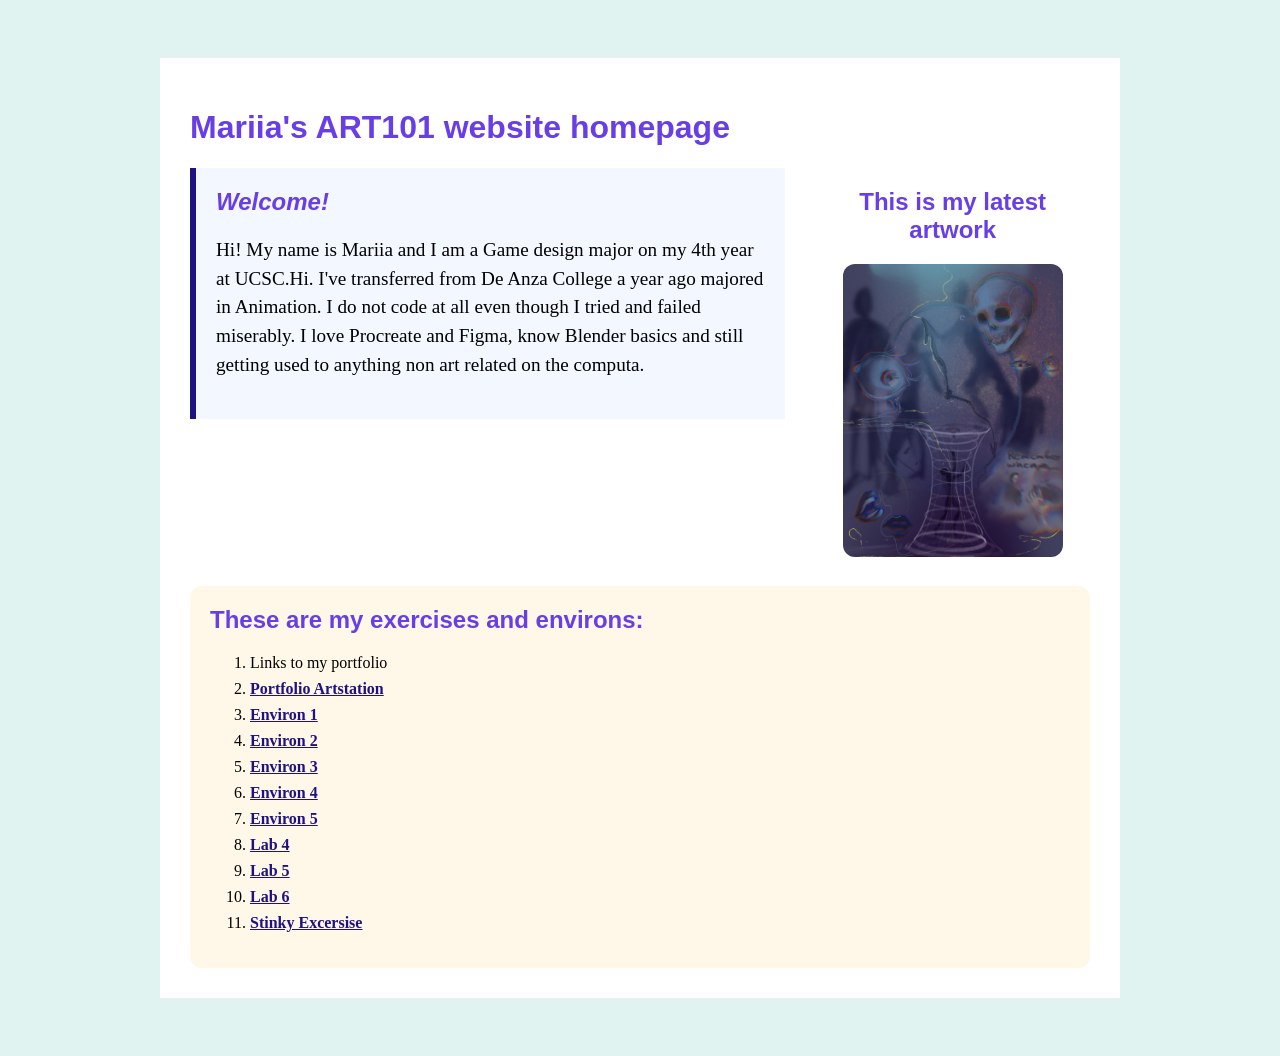
<file: index.html>
<!doctype html>
<html lang="en">
<head>
    <meta charset="utf-8">
    <title>Mariia's ART101 Homepage</title>
    <link href="index.css" rel="stylesheet" type="text/css">
</head>
<body>
    <div id="page">
<h1> Mariia's ART101 website homepage </h1>

<div class="top-section">
<div id="introduction">
<h2> Welcome! </h2>
<p> Hi! My name is Mariia and I am a Game design major on my 4th year at UCSC.Hi. I've transferred from De Anza College a year ago majored in Animation. I do not code at all even though I tried and failed miserably. I love Procreate and Figma, know Blender basics and still getting used to anything non art related on the computa. 
     </p>
</div>

<div class="profile">
    <h2> This is my latest artwork</h2> 
    <img src="IMG_0850.JPG">
</div>
</div>
 <div class="navigation">
<h2>These are my exercises and environs:</h2>
<ol>
    <li> Links to my portfolio </li>
    <li> <a href ="https://malshul.com"> Portfolio Artstation</a></li>
      <li><a href="excersises/environ1folder/env01.html">Environ 1</a></li>
      <li><a href="excersises/environ1folder/env02.html">Environ 2</a></li>
    <li><a href="excersises/environ1folder/env03.html">Environ 3</a></li>
    <li><a href="excersises/environ1folder/env04.html">Environ 4</a></li>
      <li><a href="excersises/environ1folder/env05.html">Environ 5</a></li>
      
    <li><a href="excersises/lab04.html">Lab 4</a></li>
    <li><a href="excersises/lab05.html">Lab 5</a></li>
     <li><a href="excersises/lab06.html">Lab 6</a></li>
      <li><a href="excersises/recipes/ex04.html"> Stinky Excersise</a></li>
      
</ol>
 </div>
    </div>

</body>
</html>
</file>
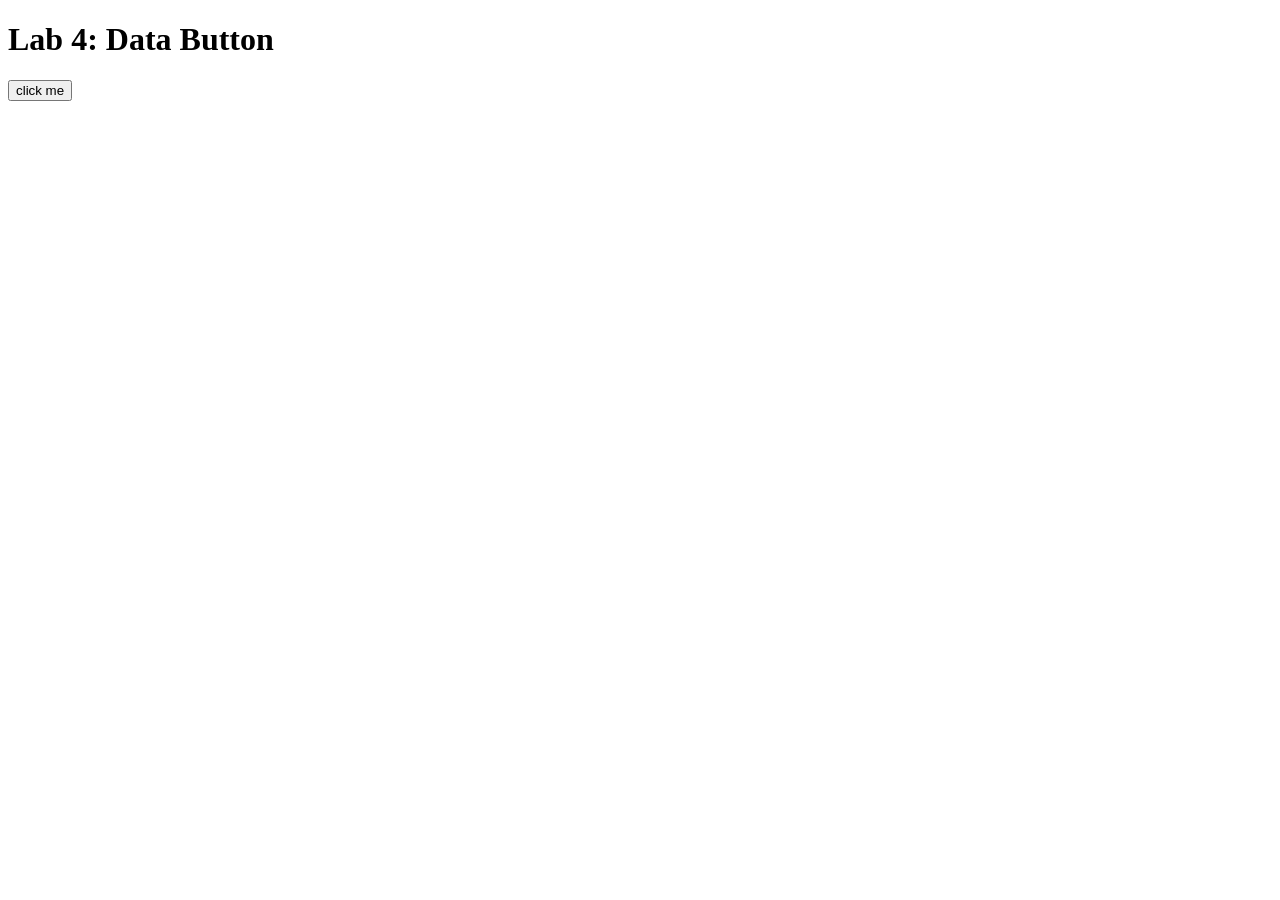
<file: excersises/lab04.html>
<!DOCTYPE html>
<html lang="en">

<head>
    <!-- All techy stuff goes here, inside HEAD -->
    <meta charset="UTF-8">
    <meta name="viewport" content="width=device-width, initial-scale=1.0">

    <!-- Overall title of your page -->
    <title>Lab 4</title>

    <!-- jQuery library -->
    <script src="https://code.jquery.com/jquery-3.7.1.min.js"></script>

    <!-- Link to external JavaScript file -->
    <script src="lab04.js" defer></script>
</head>

<body>
    <!-- Main content goes here, inside BODY -->
    <h1>Lab 4: Data Button</h1>

    <button id="needy-button">click me</button>

    <div id="output"></div>
</body>

</html>
</file>
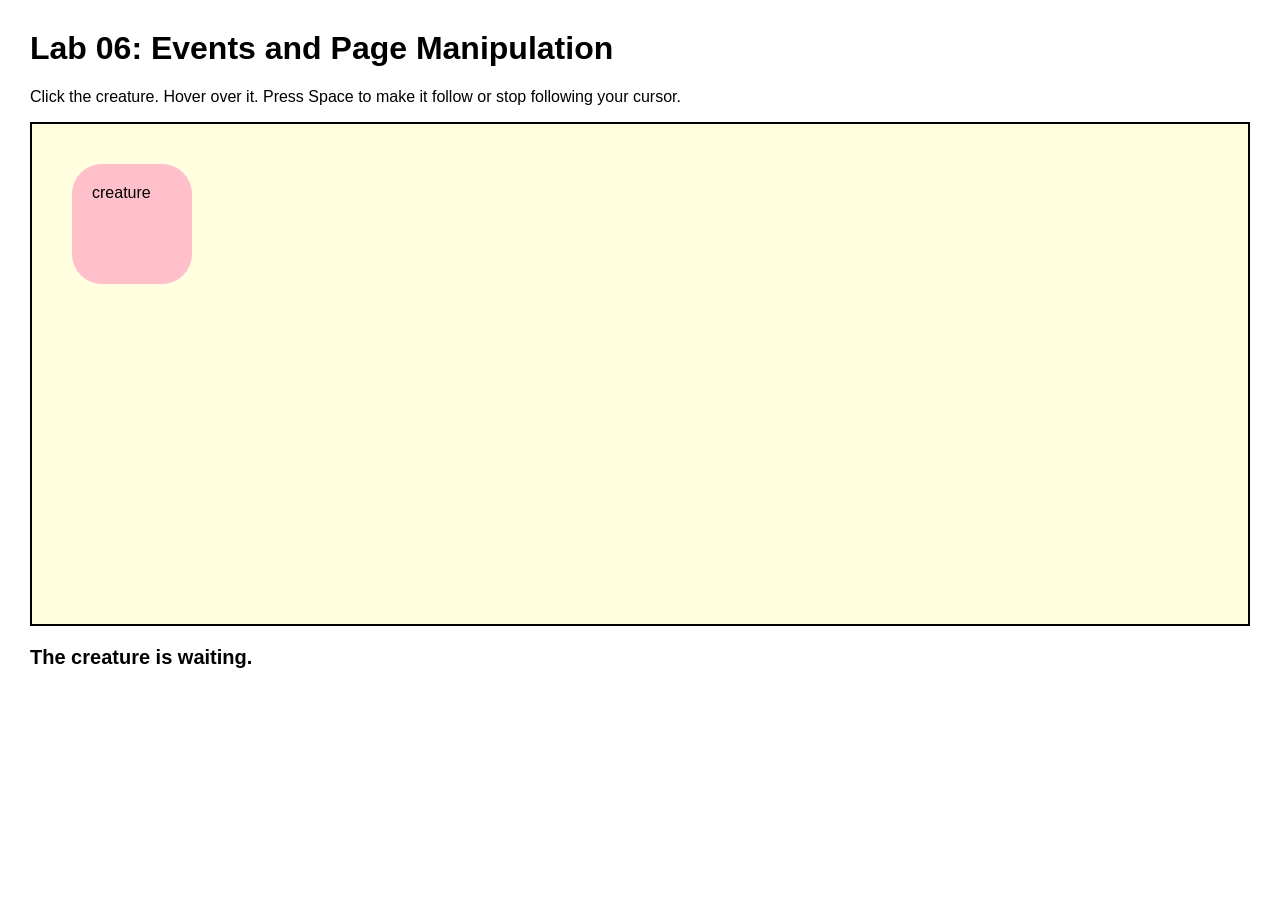
<file: excersises/lab06.html>
<!DOCTYPE html>
<html lang="en">

<head>
  <!-- All techy stuff goes here, inside HEAD -->
  <meta charset="UTF-8">
  <meta name="viewport" content="width=device-width, initial-scale=1.0">

  <!-- Overall title of your page -->
  <title>Lab 06</title>

  <!-- Link to external CSS file -->
  <link rel="stylesheet" href="lab06.css">

  <!-- jQuery library -->
  <script src="https://code.jquery.com/jquery-3.7.1.min.js"></script>

  <!-- Link to external JavaScript file -->
  <script src="lab06.js" defer></script>
</head>

<body>
  <!-- Main content goes here, inside BODY -->

  <h1>Lab 06: Events and Page Manipulation</h1>

  <p>
    Click the creature. Hover over it. Press Space to make it follow or stop following your cursor.
  </p>

  <div id="scene">
    <div id="creature">
      creature
      <div id="thought">I feel your cursor nearby...</div>
    </div>
  </div>

  <p id="status">The creature is waiting.</p>

</body>

</html>
</file>
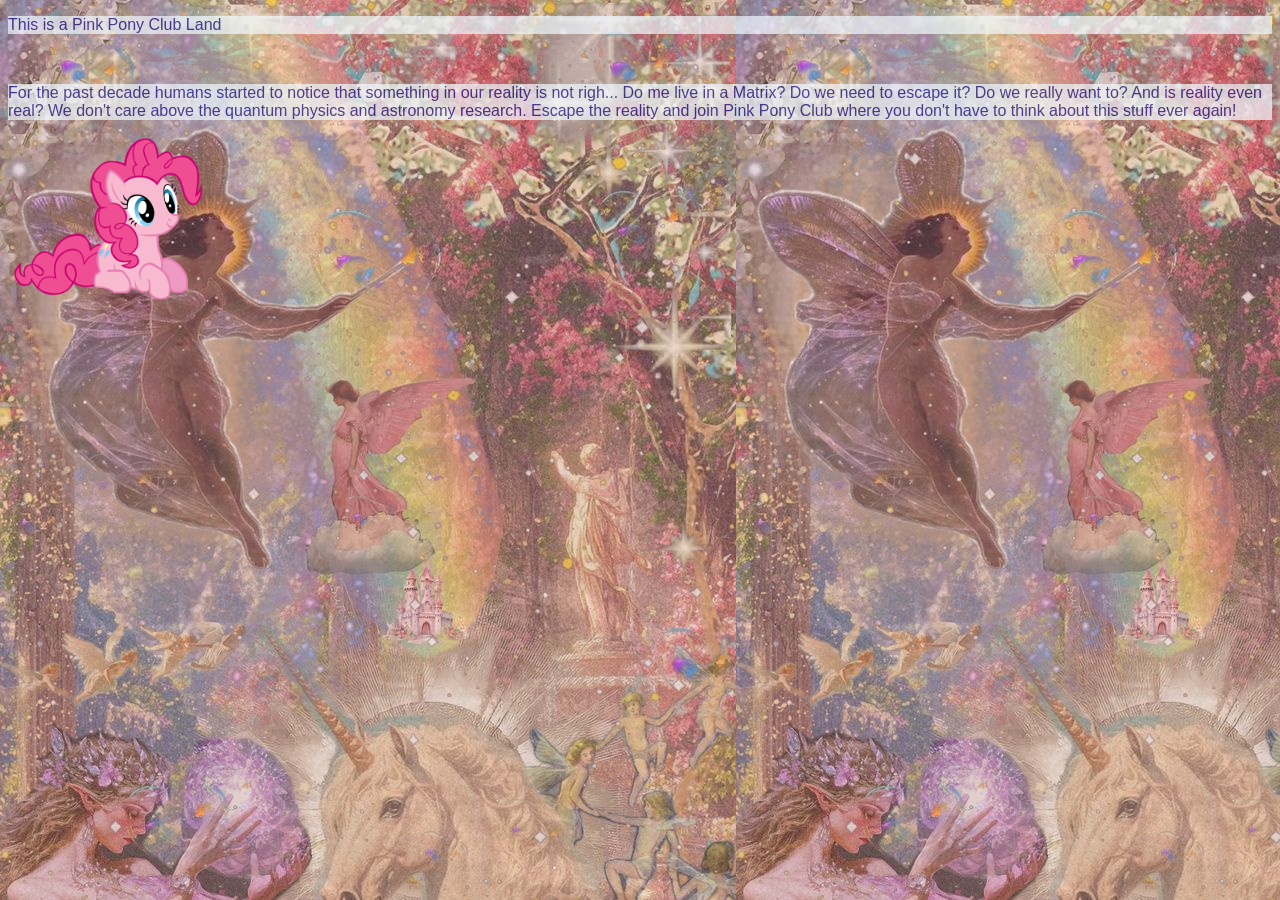
<file: excersises/environ1folder/env01.html>
<!doctype html>
<html lang="en">
<head>
    <meta charset="utf-8">
    <title>Environment 01</title>
    <link href="env.css" rel="stylesheet" type="text/css">
</head>
<body>

    <p> This is a Pink Pony Club Land </p>
<br>
<p> For the past decade humans started to notice that something in our reality is not righ... Do me live in a Matrix? Do we need to escape it? Do we really want to? And is reality even real? We don't care above the quantum physics and astronomy research. Escape the reality and join Pink Pony Club where you don't have to think about this stuff ever again!
</p>
<img src="pinkpony.png">

</body>
</html>
</file>
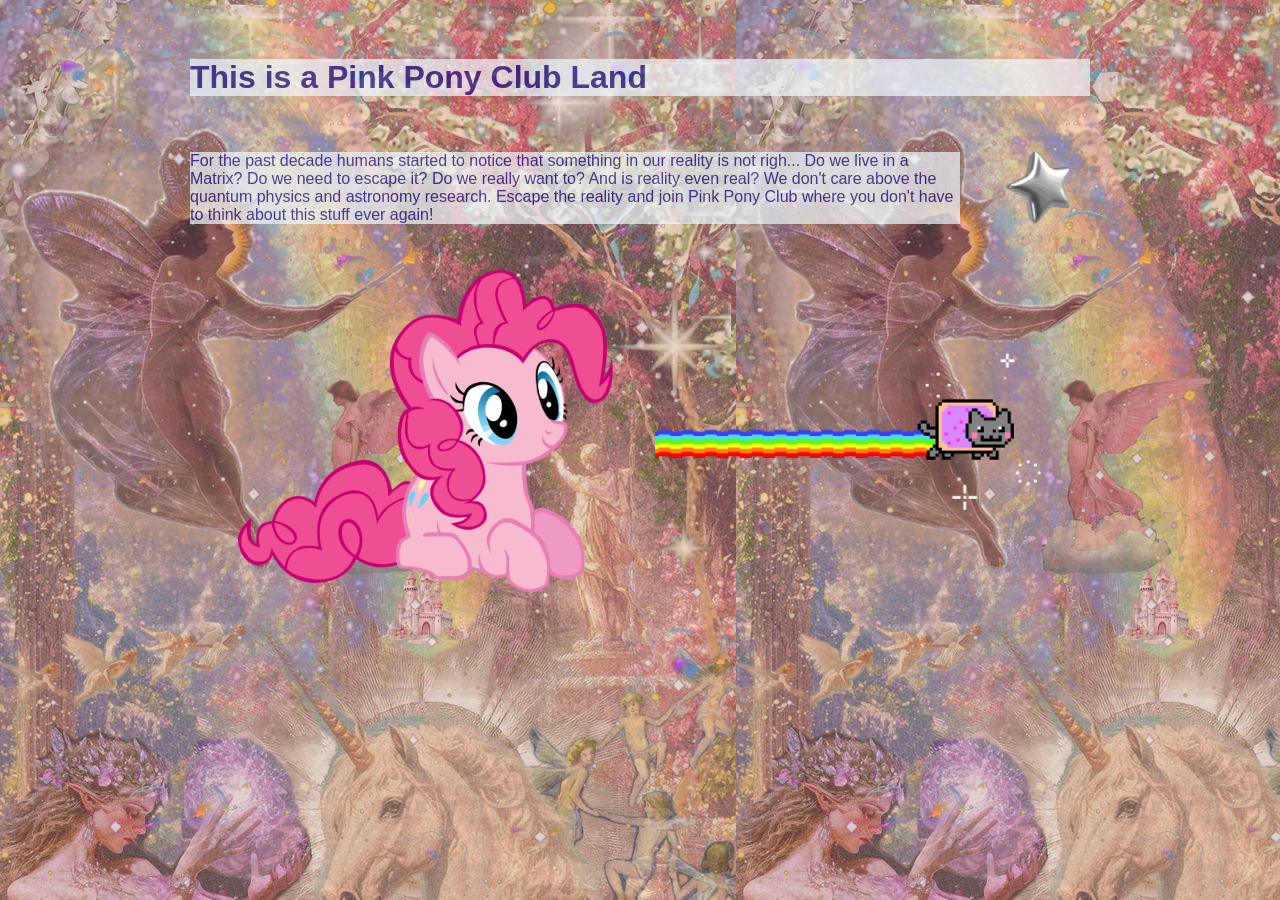
<file: excersises/environ1folder/env02.html>
<!doctype html>
<html lang="en">
<head>
    <meta charset="utf-8">
    <title>Environment 01</title>
    <link href="env02.css" rel="stylesheet" type="text/css">
</head>
<body>
 <div id="page">
    
    <h1> This is a Pink Pony Club Land </h1>
<br>
<div class="top">
<p> For the past decade humans started to notice that something in our reality is not righ... Do we live in a Matrix? Do we need to escape it? Do we really want to? And is reality even real? We don't care above the quantum physics and astronomy research. Escape the reality and join Pink Pony Club where you don't have to think about this stuff ever again!
</p>

<img src="star.gif" id="star">

</div>

<div class="main">
    <div id="pinkie">
<img src="pinkpony.png">
</div>
<div id="nyan">
    <img src="nyan-cat.gif">
</div>
</div>
 </div>
</body>
</html>
</file>
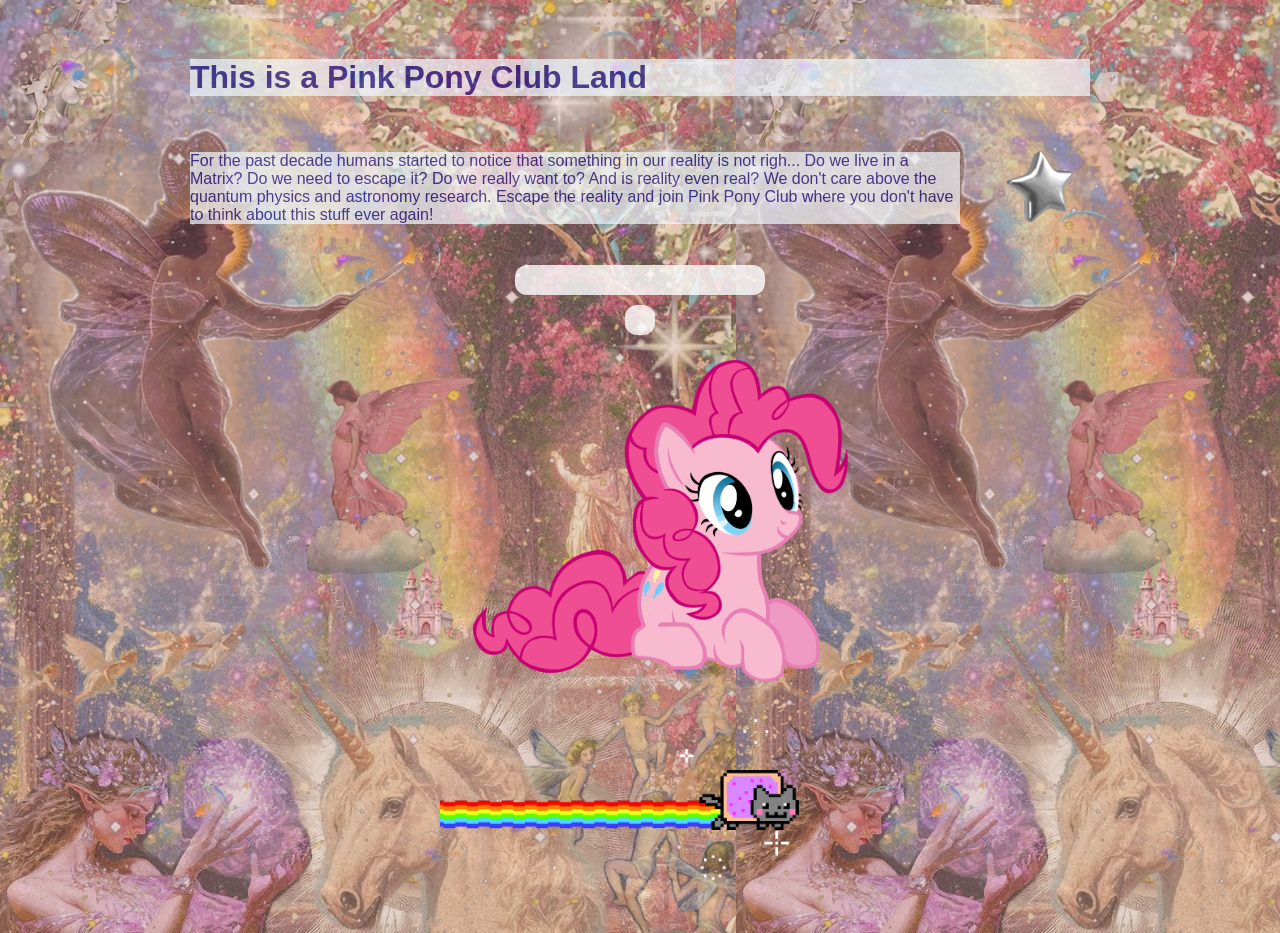
<file: excersises/environ1folder/env03.html>
<!doctype html>
<html lang="en">
<head>
    <meta charset="utf-8">
    <title>Environment 01</title>
    <link href="env03.css" rel="stylesheet" type="text/css">
    <script src="https://code.jquery.com/jquery-3.7.1.min.js"></script>

<script src="env03.js" defer></script>

</head>
<body>
 <div id="page">
    
    <h1> This is a Pink Pony Club Land </h1>
<br>
<div class="top">
<p> For the past decade humans started to notice that something in our reality is not righ... Do we live in a Matrix? Do we need to escape it? Do we really want to? And is reality even real? We don't care above the quantum physics and astronomy research. Escape the reality and join Pink Pony Club where you don't have to think about this stuff ever again!
</p>

<img src="star.gif" id="star">

</div>

<div class="main">
    <div id="interaction">
<div id="environment-output"></div>
<div id="mood"></div>
    <div id="pinkie">
<img src="pinkpony.png" id="button1">
</div>
<div id="nyan">
    <img src="nyan-cat.gif">
</div>



 
</div>


</div>
 </div>
</body>
</html>
</file>
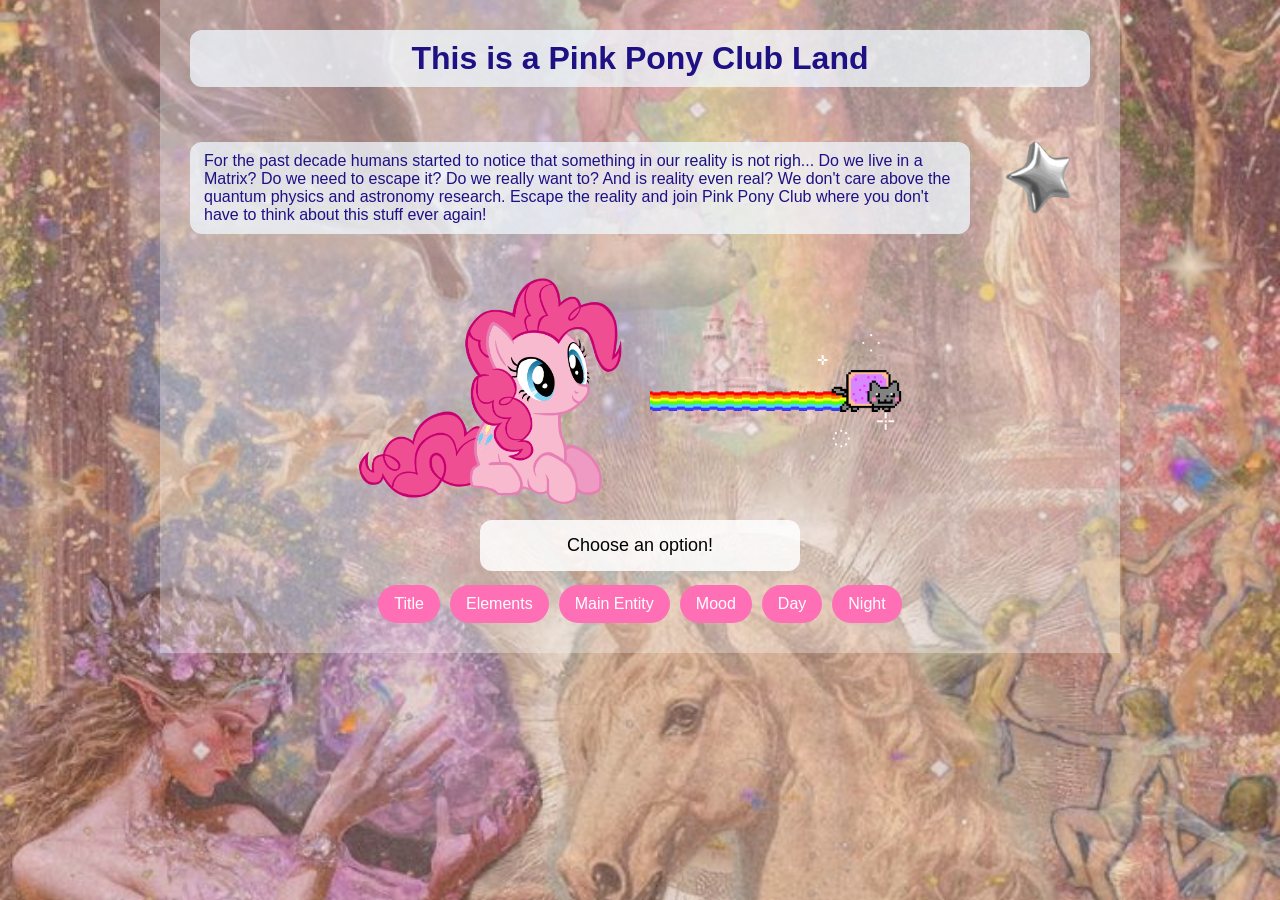
<file: excersises/environ1folder/env04.html>
<!doctype html>
<html lang="en">
<head>
    <meta charset="utf-8">
    <title>Environment 01</title>
    <link href="env04.css" rel="stylesheet" type="text/css">
    <script src="https://code.jquery.com/jquery-3.7.1.min.js"></script>

<script src="env04.js" defer></script>

</head>
<body>
 <div id="page">
    
    <h1> This is a Pink Pony Club Land </h1>
<br>
<div class="top">
<p> For the past decade humans started to notice that something in our reality is not righ... Do we live in a Matrix? Do we need to escape it? Do we really want to? And is reality even real? We don't care above the quantum physics and astronomy research. Escape the reality and join Pink Pony Club where you don't have to think about this stuff ever again!
</p>

<img src="star.gif" id="star">

</div>

<div class="main">
    <div id="interaction">
        <div class="characters">
            <img src="pinkpony.png" id="button1" alt="Pink pony" role="button" tabindex="0">
            <img src="nyan-cat.gif" id="nyan" alt="Nyan Cat">
        </div>

        <div id="environment-output">Choose an option!</div>
        <div id="mood"></div>

        <div class="buttons">
            <button type="button" id="title-btn">Title</button>
            <button type="button" id="elements-btn">Elements</button>
            <button type="button" id="entity-btn">Main Entity</button>
            <button type="button" id="mood-btn">Mood</button>
           <button type="button" id="day-btn">Day</button>
<button type="button" id="night-btn">Night</button>
        </div>
    </div>
</div>
</body>
</html>
</file>
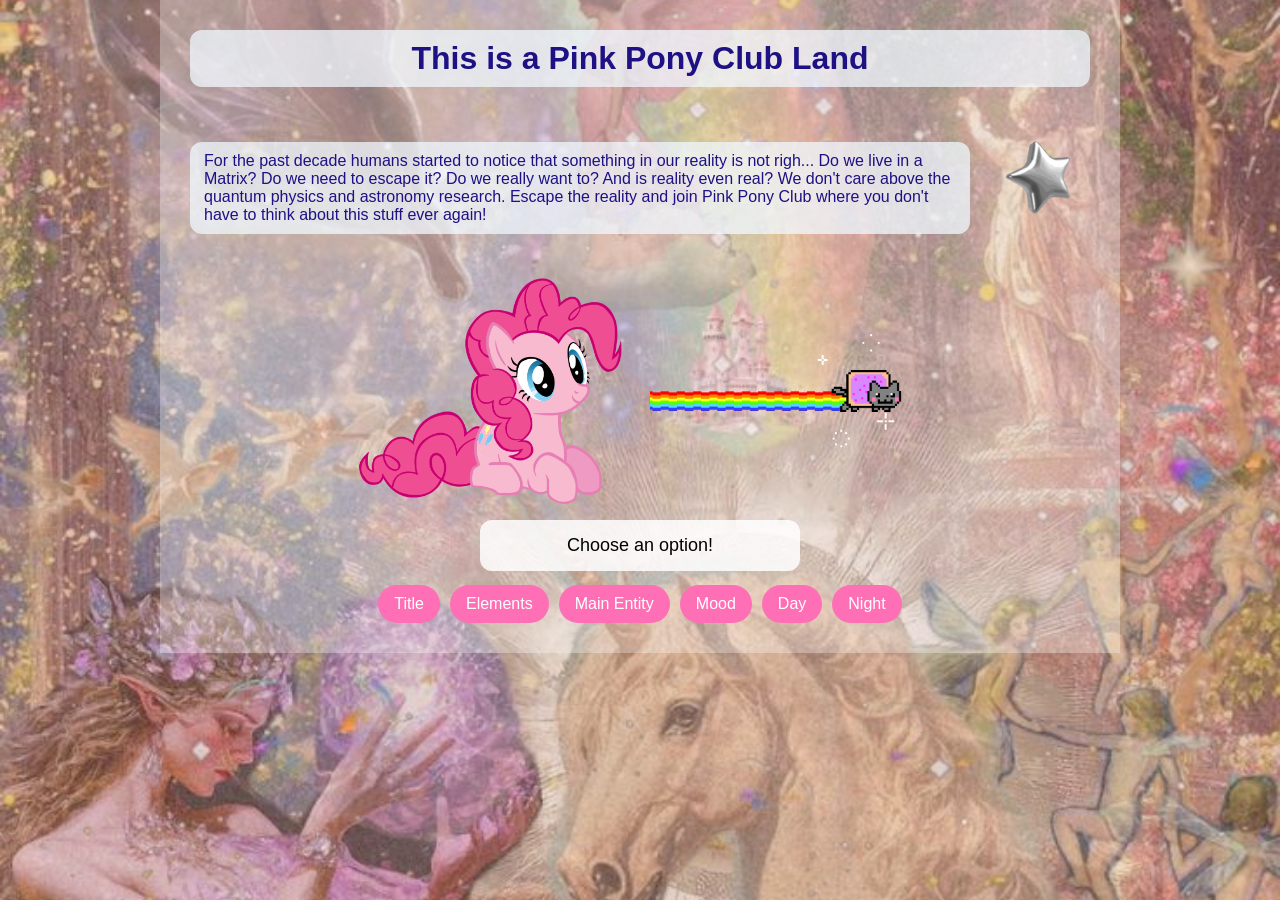
<file: excersises/environ1folder/env05.html>
<!doctype html>
<html lang="en">
<head>
    <meta charset="utf-8">
    <title>Environment 01</title>
    <link href="env05.css" rel="stylesheet" type="text/css">
    <script src="https://code.jquery.com/jquery-3.7.1.min.js"></script>

<script src="env05.js" defer></script>

</head>
<body>
 <div id="page">
    
    <h1> This is a Pink Pony Club Land </h1>
<br>
<div class="top">
<p> For the past decade humans started to notice that something in our reality is not righ... Do we live in a Matrix? Do we need to escape it? Do we really want to? And is reality even real? We don't care above the quantum physics and astronomy research. Escape the reality and join Pink Pony Club where you don't have to think about this stuff ever again!
</p>

<img src="star.gif" id="star">

</div>

<div class="main">
    <div id="interaction">
        <div class="characters">
            <img src="pinkpony.png" id="button1" alt="Pink pony" role="button" tabindex="0">
            <img src="nyan-cat.gif" id="nyan" alt="Nyan Cat">
        </div>

        <div id="environment-output">Choose an option!</div>
        <div id="mood"></div>

        <div class="buttons">
            <button type="button" id="title-btn">Title</button>
            <button type="button" id="elements-btn">Elements</button>
            <button type="button" id="entity-btn">Main Entity</button>
            <button type="button" id="mood-btn">Mood</button>
           <button type="button" id="day-btn">Day</button>
<button type="button" id="night-btn">Night</button>
        </div>
    </div>
    <div id="secret">You found the secret pony club!</div>
</div>
</body>
</html>
</file>
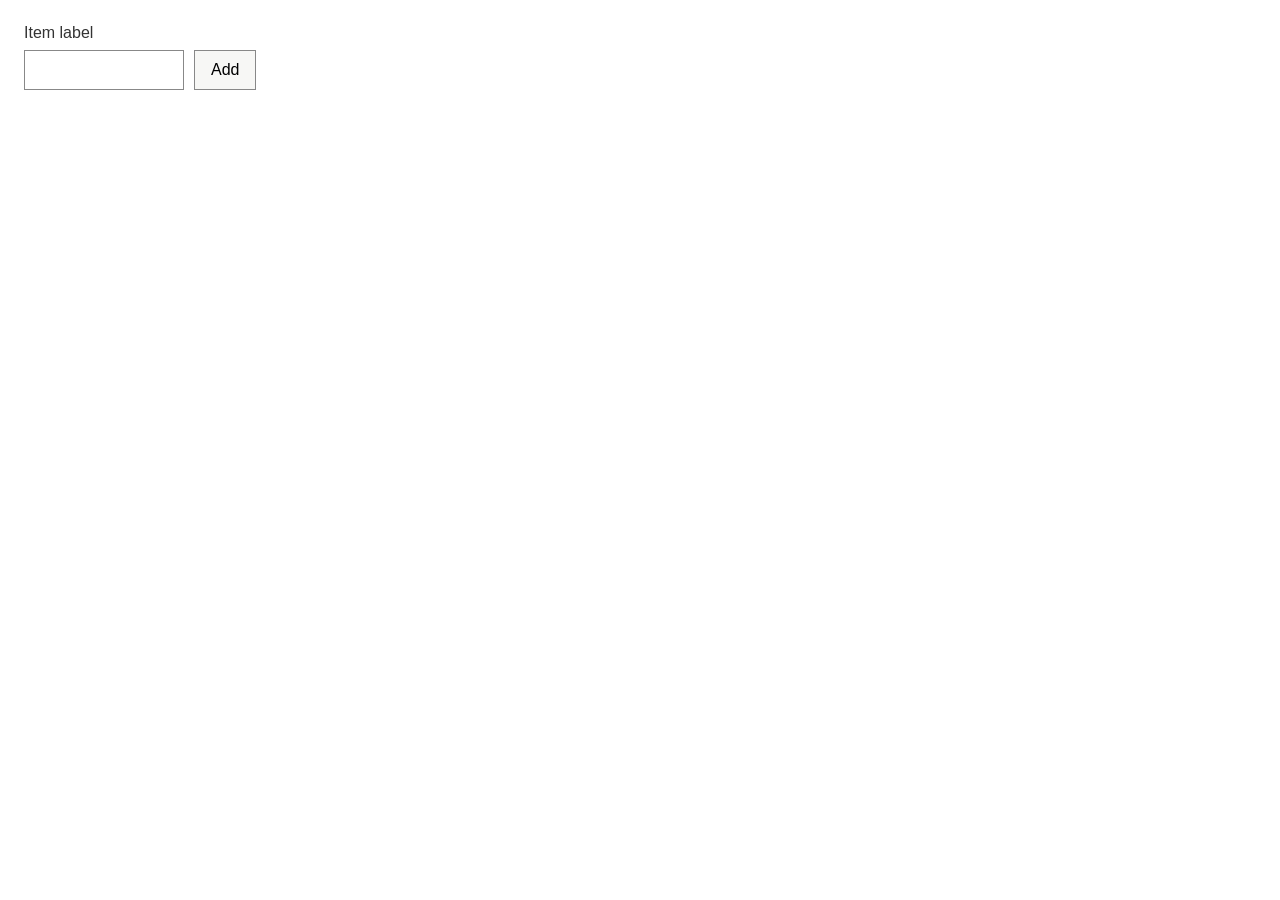
<file: excersises/garden/garden.html>
<!DOCTYPE html>
<html lang="en">
<head>
    <meta charset="UTF-8">
    <meta name="viewport" content="width=device-width, initial-scale=1.0">
    <title>Create an item from input</title>
    <link rel="stylesheet" href="garden.css">
    <script src="https://code.jquery.com/jquery-3.7.1.min.js"></script>
    <script src="garden.js" defer></script>
</head>
<body>
    <label for="item-label">Item label</label>
    <div class="controls">
        <input id="item-label" type="text" autocomplete="off">
        <button id="add-button" type="button">Add</button>
    </div>
    <p id="message" aria-live="polite"></p>
    <ul id="items" aria-live="polite"></ul>
</body>
</html>
</file>
<file: index.css>
HTML 
body {
    background: #e1f3f1;
    padding: 50px;
}
h1,
h2,
h3 {
    color: #683ee6;
    font-family: sans-serif;
}
img {
    width: 200px;
}
#page {
    max-width: 900px;
    margin: 0 auto 0 auto;
    background: white;
    padding: 30px;
}

.top-section {
    display: flex;
    gap: 30px;
    align-items: flex-start;
    margin: 0 0 25px 0;
}

#introduction {
    background: #f3f7ff;
    padding: 20px;
    border-left: 6px solid #1d1184;
    flex: 2;
}

#introduction h2 {
    font-style: italic;
    margin-top: 0;
}

#introduction p {
    font-size: 120%;
    line-height: 1.5;
}

.profile {
    text-align: center;
    flex: 1;
}

.profile img {
    width: 220px;
    border-radius: 12px;
}

.profile p {
    font-size: 90%;
}

.navigation {
    background: #fff7e8;
    padding: 20px;
    border-radius: 12px;
}

.navigation h2 {
    margin-top: 0;
}

.navigation li {
    margin-bottom: 8px;
}

.navigation a {
    color: #1d1184;
    font-weight: bold;
}
</file>
<file: excersises/lab06.css>
body {
  font-family: Arial, sans-serif;
  margin: 30px;
}

#scene {
  min-height: 500px;
  background: lightyellow;
  border: 2px solid black;
  position: relative;
  overflow: hidden;
}

#creature {
  width: 120px;
  height: 120px;
  background: pink;
  border-radius: 30px;
  padding: 20px;
  box-sizing: border-box;
  cursor: pointer;
  position: absolute;
  left: 40px;
  top: 40px;
  transition: background 0.3s, border-radius 0.3s, transform 0.3s, box-shadow 0.3s;
  z-index: 2;
}

#thought {
  display: none;
  position: absolute;
  left: 95px;
  top: -20px;
  background: white;
  border: 2px solid black;
  border-radius: 20px;
  padding: 12px;
  width: 180px;
  z-index: 3;
  pointer-events: none;
}

.transformed {
  background: lavender;
  border-radius: 50%;
  transform: scale(1.2) rotate(10deg);
}

.following {
  box-shadow: 0 0 20px black;
}

#status {
  font-size: 20px;
  font-weight: bold;
}
</file>
<file: excersises/environ1folder/env.css>
body {
  background-image: url("pinkponyclub.jpeg");
 
}
P {background-color: aliceblue;opacity: 70%;}

p {
    color: #1d1184;
    font-family: sans-serif;
}

img {
    width: 200px;
}
</file>
<file: excersises/environ1folder/env02.css>
body {
  background-image: url("pinkponyclub.jpeg");
 
}
P {background-color: aliceblue;opacity: 70%;}

H1 {background-color: aliceblue;opacity: 70%;}
p {
    color: #1d1184;
    font-family: sans-serif;
}
H1 {
    color: #1d1184;
    font-family: sans-serif;
}

img {
    width: 200px;
}

img {
    width: 400px;
}
#page {
    max-width: 900px;
    margin: 0 auto 0 auto;
    background: white/30%;
    padding: 30px;
}

.main img {
    width: 400px;
    border-radius: 12px;
}

.top {
    display: flex;
    gap: 30px;
    align-items: flex-start;
    margin: 0 0 25px 0;
}
.main {
    display: flex;
    gap: 30px;
    align-items: center;
    justify-content: center;
}

#pinkie {
    width: 400px;
}

#nyan {
    width: 400px;
}
#star {
    width: 100px;
}
</file>
<file: excersises/environ1folder/env03.css>
body {
  background-image: url("pinkponyclub.jpeg");
 
}
P {background-color: aliceblue;opacity: 70%;}

H1 {background-color: aliceblue;opacity: 70%;}
p {
    color: #1d1184;
    font-family: sans-serif;
}
H1 {
    color: #1d1184;
    font-family: sans-serif;
}

img {
    width: 200px;
}

img {
    width: 400px;
}
#page {
    max-width: 900px;
    margin: 0 auto 0 auto;
    background: white/30%;
    padding: 30px;
}

.main img {
    width: 400px;
    border-radius: 12px;
}

.top {
    display: flex;
    gap: 30px;
    align-items: flex-start;
    margin: 0 0 25px 0;
}
.main {
    display: flex;
    gap: 30px;
    align-items: center;
    justify-content: center;
}

#pinkie {
    width: 400px;
}

#nyan {
    width: 400px;
}
#star {
    width: 100px;
}
#environment-output {
    background: rgba(255, 255, 255, 0.8);
    padding: 15px;
    border-radius: 12px;
    width: 220px;
    text-align: center;
    font-family: sans-serif;
    font-size: 18px;
}

#button1 {
    padding: 10px 20px;
    font-size: 16px;
    border-radius: 10px;
    cursor: pointer;
}

#interaction {
    display: flex;
    flex-direction: column;
    align-items: center;
    justify-content: center;
    gap: 10px;
}

/*pinkie settings*/

#button1 {
    cursor: pointer;
    transition: transform 0.2s;
}
#button1:hover {
    transform: scale(1.05);
}

#mood {
color: #1d1184;
    font-family: sans-serif;
    font-size:large;
    background: rgba(255, 255, 255, 0.8);
    border-radius: 12px;
    padding: 15px;
}
</file>
<file: excersises/environ1folder/env04.css>
body {
    margin: 0;
    font-family: sans-serif;
    background-image: url("pinkponyclub.jpeg");
    background-size: cover;
    background-position: center;
    background-repeat: no-repeat;
    background-attachment: fixed;
}

/* tint layer: sits over the background image, under the content */
body::before {
    content: "";
    position: fixed;
    inset: 0;
    z-index: -1;
    pointer-events: none;
    background: rgba(30, 15, 90, 0);
    transition: background 0.6s;
}

body.night::before {
    background: rgba(30, 15, 90, 0.65);
}

#page {
    max-width: 900px;
    margin: 0 auto;
    padding: 30px;
    background: rgba(255, 255, 255, 0.3);
}

h1, p {
    color: #1d1184;
    background-color: rgba(240, 248, 255, 0.75);
    padding: 10px 14px;
    border-radius: 12px;
}

h1 { margin-top: 0; text-align: center; }

.top {
    display: flex;
    gap: 20px;
    align-items: flex-start;
    margin-bottom: 25px;
}

#star { width: 100px; }

.main { display: flex; justify-content: center; }

#interaction {
    display: flex;
    flex-direction: column;
    align-items: center;
    gap: 14px;
    width: 100%;
}

.characters {
    display: flex;
    gap: 20px;
    align-items: center;
    justify-content: center;
    flex-wrap: wrap;
}

.characters img {
    width: 280px;
    max-width: 100%;
}

#button1 {
    cursor: pointer;
    transition: transform 0.2s;
}

#button1:hover { transform: scale(1.05); }

#environment-output,
#mood {
    background: rgba(255, 255, 255, 0.85);
    border-radius: 12px;
    padding: 15px;
    text-align: center;
    width: 320px;
    max-width: 100%;
    box-sizing: border-box;
}

#environment-output { font-size: 18px; }
#environment-output p { margin: 4px 0; background: none; padding: 0; }

#mood { color: #1d1184; font-size: large; }
#mood:empty { display: none; }

.buttons {
    display: flex;
    gap: 10px;
    flex-wrap: wrap;
    justify-content: center;
}

button {
    padding: 10px 16px;
    border: none;
    border-radius: 999px;
    background: #ff6fb5;
    color: white;
    font-size: 16px;
    cursor: pointer;
    transition: background 0.2s, transform 0.1s;
}

button:hover { background: #e0489a; }
button:active { transform: scale(0.96); }

body.night {
    background-image:
        linear-gradient(rgba(30, 15, 90, 0.65), rgba(30, 15, 90, 0.65)),
        url("pinkponyclub.jpeg");
}
</file>
<file: excersises/environ1folder/env05.css>
body {
    margin: 0;
    font-family: sans-serif;
    background-image: url("pinkponyclub.jpeg");
    background-size: cover;
    background-position: center;
    background-repeat: no-repeat;
    background-attachment: fixed;
}

/* tint layer: sits over the background image, under the content */
body::before {
    content: "";
    position: fixed;
    inset: 0;
    z-index: -1;
    pointer-events: none;
    background: rgba(30, 15, 90, 0);
    transition: background 0.6s;
}

body.night::before {
    background: rgba(30, 15, 90, 0.65);
}

#page {
    max-width: 900px;
    margin: 0 auto;
    padding: 30px;
    background: rgba(255, 255, 255, 0.3);
}

h1, p {
    color: #1d1184;
    background-color: rgba(240, 248, 255, 0.75);
    padding: 10px 14px;
    border-radius: 12px;
}

h1 { margin-top: 0; text-align: center; }

.top {
    display: flex;
    gap: 20px;
    align-items: flex-start;
    margin-bottom: 25px;
}

#star { width: 100px; }

.main { display: flex; justify-content: center; }

#interaction {
    display: flex;
    flex-direction: column;
    align-items: center;
    gap: 14px;
    width: 100%;
}

.characters {
    display: flex;
    gap: 20px;
    align-items: center;
    justify-content: center;
    flex-wrap: wrap;
}

.characters img {
    width: 280px;
    max-width: 100%;
}

#button1 {
    cursor: pointer;
    transition: transform 0.2s;
}

#button1:hover { transform: scale(1.05); }

#environment-output,
#mood {
    background: rgba(255, 255, 255, 0.85);
    border-radius: 12px;
    padding: 15px;
    text-align: center;
    width: 320px;
    max-width: 100%;
    box-sizing: border-box;
}

#environment-output { font-size: 18px; }
#environment-output p { margin: 4px 0; background: none; padding: 0; }

#mood { color: #1d1184; font-size: large; }
#mood:empty { display: none; }

.buttons {
    display: flex;
    gap: 10px;
    flex-wrap: wrap;
    justify-content: center;
}

button {
    padding: 10px 16px;
    border: none;
    border-radius: 999px;
    background: #ff6fb5;
    color: white;
    font-size: 16px;
    cursor: pointer;
    transition: background 0.2s, transform 0.1s;
}

button:hover { background: #e0489a; }
button:active { transform: scale(0.96); }

body.night {
    background-image:
        linear-gradient(rgba(30, 15, 90, 0.65), rgba(30, 15, 90, 0.65)),
        url("pinkponyclub.jpeg");
}

#secret {
    display: none;
    background: rgba(255, 255, 255, 0.9);
    color: #1d1184;
    border-radius: 12px;
    padding: 15px;
}

#button1.excited {
    filter: brightness(1.15) saturate(1.3);
    transform: scale(1.1) rotate(-3deg);
}

#nyan {
    position: relative;
}
</file>
<file: excersises/garden/garden.css>
* { box-sizing: border-box; }
body {
    margin: 24px;
    font-family: Arial, sans-serif;
    color: #333;
    background: white;
}
p { line-height: 1.5; }
label { display: block; margin-bottom: 8px; }
button, input, select { font: inherit; }
button {
    padding: 10px 16px;
    border: 1px solid #888;
    background: #f7f7f5;
    cursor: pointer;
}
input, select { padding: 10px; border: 1px solid #888; max-width: 100%; }
.controls { display: flex; flex-wrap: wrap; gap: 10px; }
#message { min-height: 24px; margin: 12px 0; }

#item-label { width: 160px; }
/* Long lists scroll inside the example. */
#items { list-style: none; padding: 0; margin: 20px 0; max-height: 260px; overflow-y: auto; }
#items li { margin-bottom: 8px; padding: 10px; border: 1px solid #ccc; background: #f7f7f5; overflow-wrap: anywhere; }
</file>
